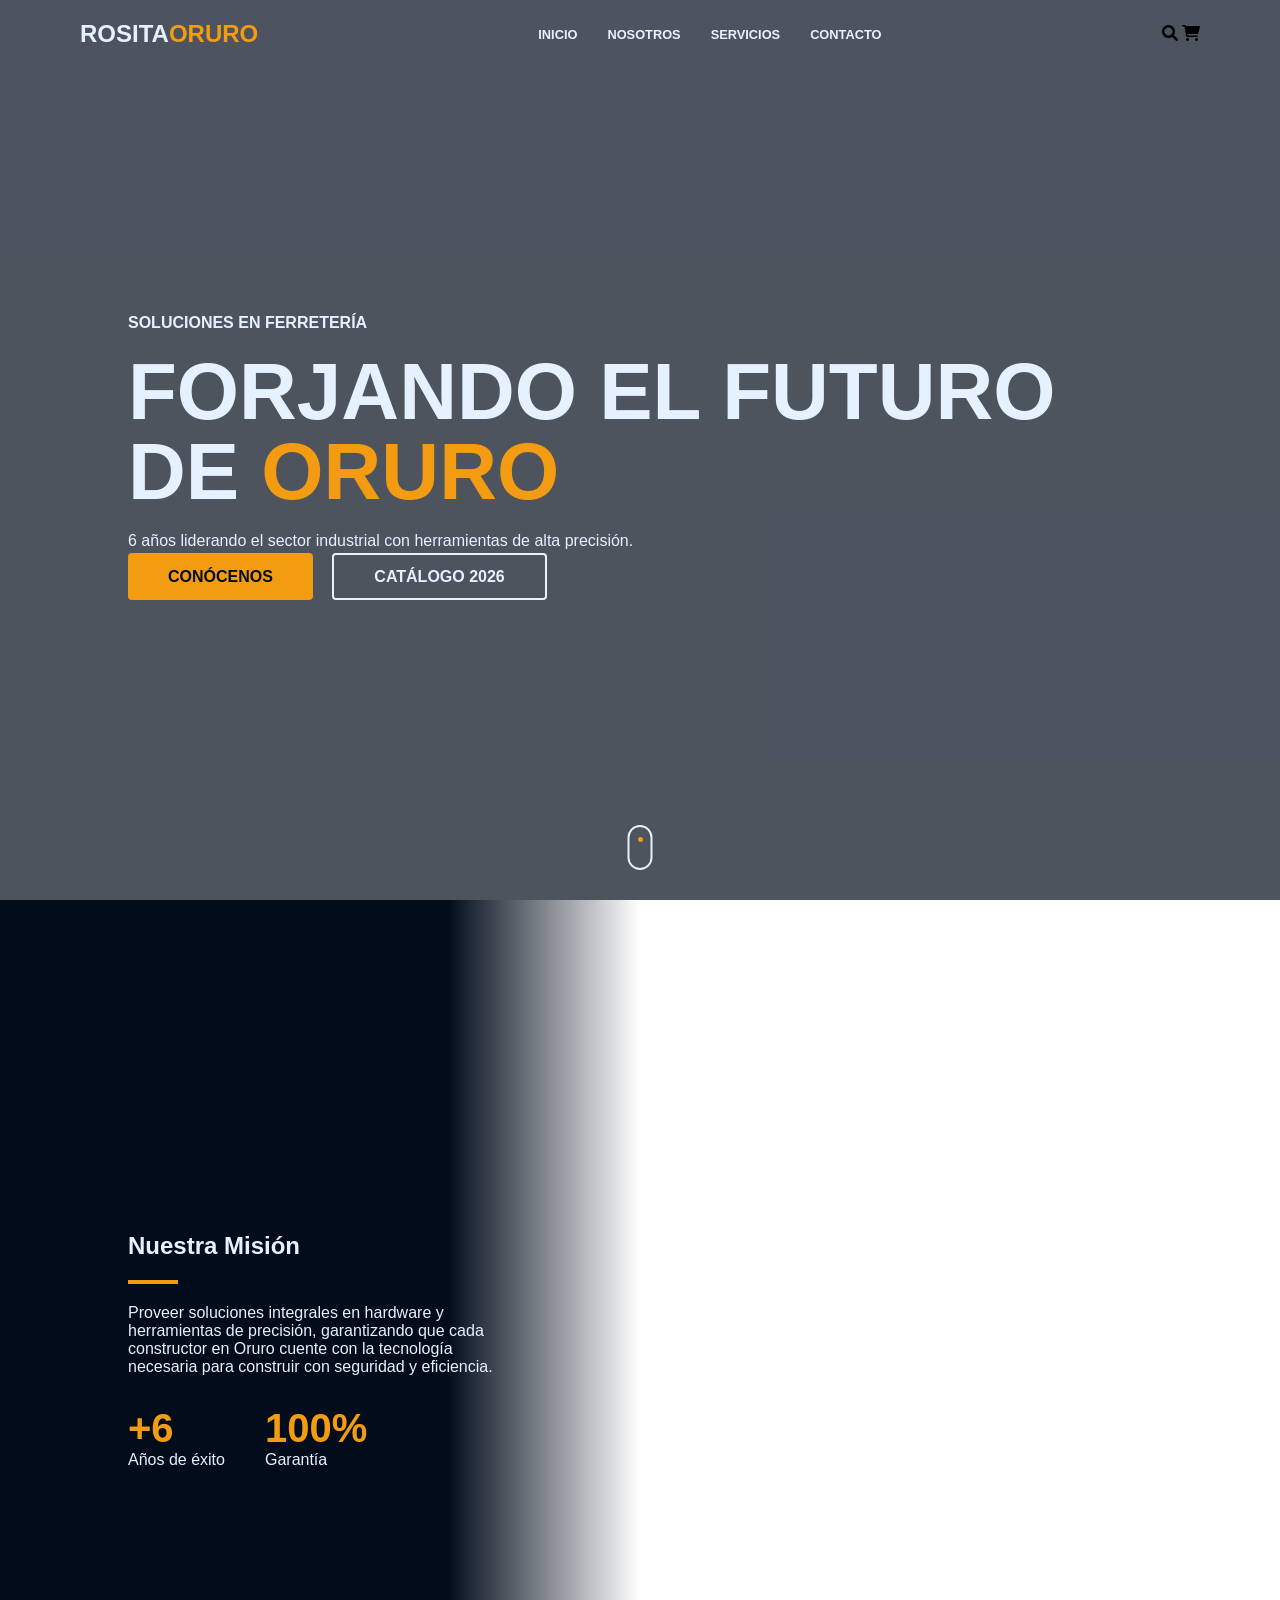
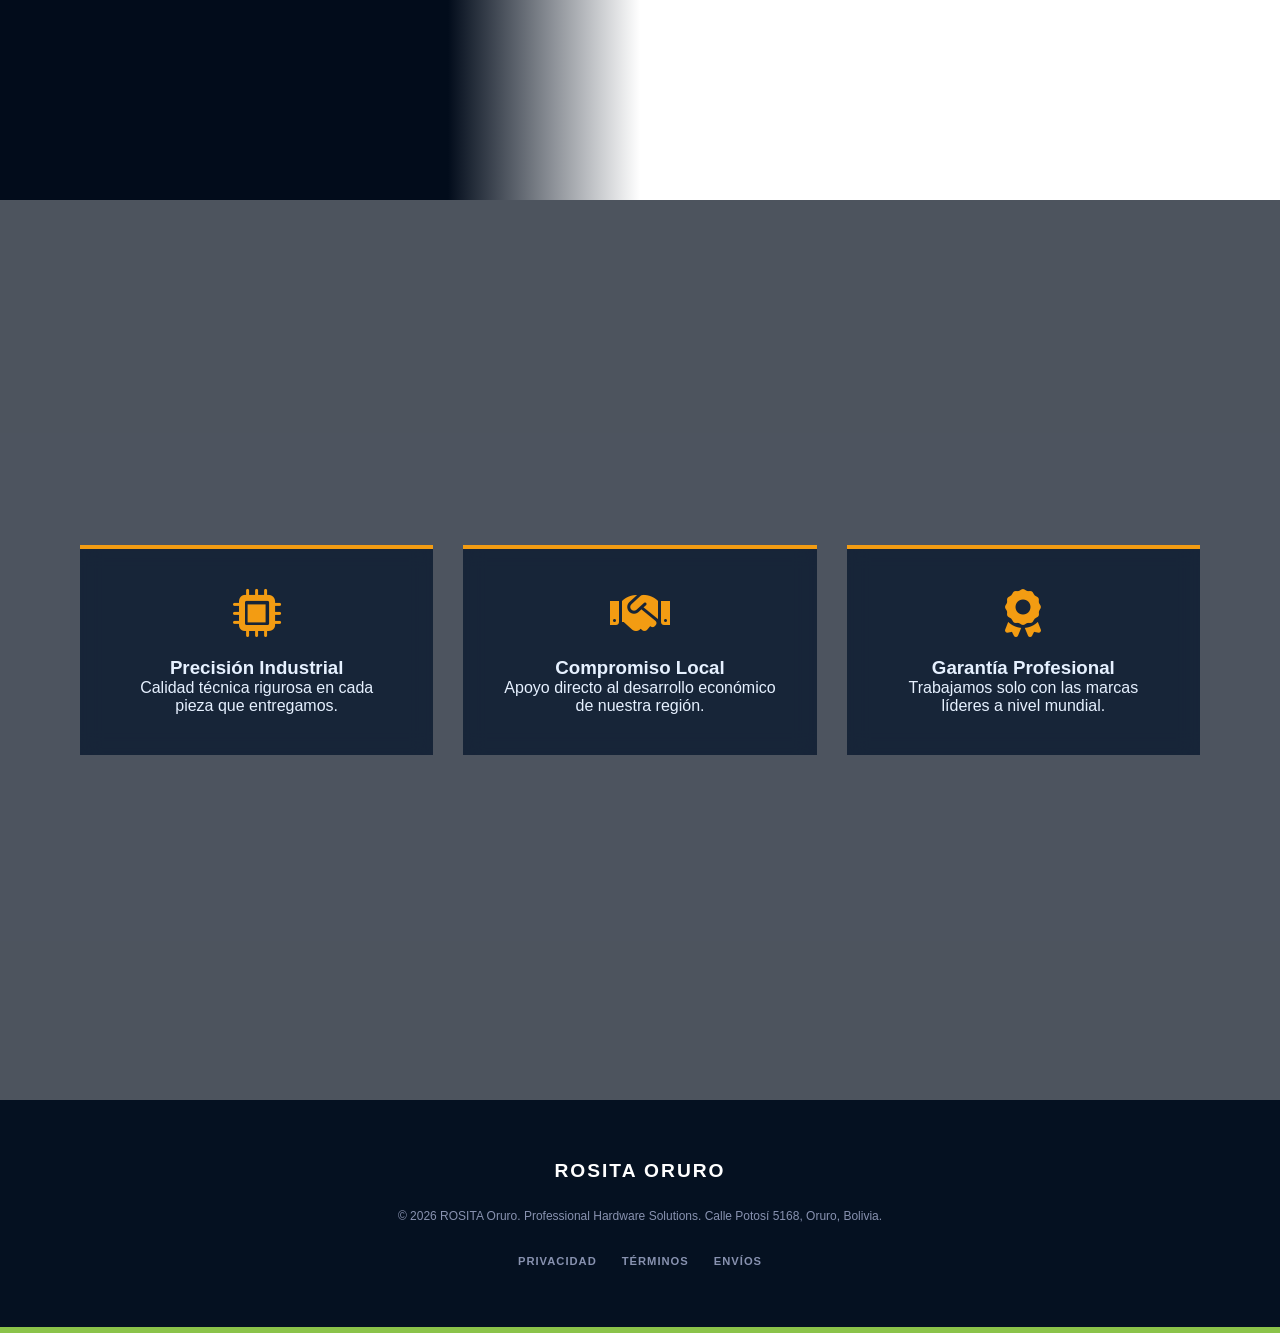
<file: index.html>
<!DOCTYPE html>
<html lang="es">
<head>
    <meta charset="UTF-8">
    <meta name="viewport" content="width=device-width, initial-scale=1.0">
    <title>Rosita Oruro | Potencia Industrial</title>
    <link rel="stylesheet" href="style.css">
    <link rel="stylesheet" href="https://cdnjs.cloudflare.com/ajax/libs/font-awesome/6.0.0/css/all.min.css">
</head>
<body>

    <header class="header-fs">
        <nav class="navbar-fs container">
            <div class="logo">ROSITA<span>ORURO</span></div>
            <ul class="nav-links">
                <li><a href="index.html">INICIO</a></li>
                <li><a href="nosotros.html">NOSOTROS</a></li>
                <li><a href="#servicios">SERVICIOS</a></li>
                <li><a href="cont.html">CONTACTO</a></li>
            </ul>
            <div class="nav-icons">
                <i class="fa-solid fa-search"></i>
                <i class="fa-solid fa-cart-shopping"></i>
            </div>
        </nav>
    </header>

    <section id="inicio" class="section-fs hero-bg">
        <div class="overlay"></div>
        <div class="content-fs">
            <h4 class="reveal">SOLUCIONES EN FERRETERÍA</h4>
            <h1 class="reveal">FORJANDO EL FUTURO <br>DE <span>ORURO</span></h1>
            <p class="reveal">6 años liderando el sector industrial con herramientas de alta precisión.</p>
            <br>
            <div class="hero-actions reveal">
                <a href="nosotros.html" class="btn-solid">CONÓCENOS</a>
                <a href="cat.html" class="btn-line">CATÁLOGO 2026</a>
            </div>
        </div>
        <div class="scroll-indicator">
            <div class="mouse"></div>
        </div>
    </section>

    <section id="nosotros" class="section-fs about-bg">
        <div class="overlay-side"></div>
        <div class="content-side">
            <h2>Nuestra Misión</h2>
            <hr class="separator">
            <p>Proveer soluciones integrales en hardware y herramientas de precisión, garantizando que cada constructor en Oruro cuente con la tecnología necesaria para construir con seguridad y eficiencia.</p>
            <div class="stats">
                <div class="stat-item">
                    <span>+6</span>
                    <p>Años de éxito</p>
                </div>
                <div class="stat-item">
                    <span>100%</span>
                    <p>Garantía</p>
                </div>
            </div>
        </div>
    </section>

    <section id="servicios" class="section-fs values-bg">
        <div class="overlay"></div>
        <div class="grid-values container">
            <div class="v-card">
                <i class="fa-solid fa-microchip"></i>
                <h3>Precisión Industrial</h3>
                <p>Calidad técnica rigurosa en cada pieza que entregamos.</p>
            </div>
            <div class="v-card">
                <i class="fa-solid fa-handshake"></i>
                <h3>Compromiso Local</h3>
                <p>Apoyo directo al desarrollo económico de nuestra región.</p>
            </div>
            <div class="v-card">
                <i class="fa-solid fa-award"></i>
                <h3>Garantía Profesional</h3>
                <p>Trabajamos solo con las marcas líderes a nivel mundial.</p>
            </div>
        </div>
    </section>
<footer class="main-footer">
    <div class="container footer-content">
        <h2 class="footer-logo">ROSITA ORURO</h2>

        <div class="footer-info">
            <p>© 2026 ROSITA Oruro. Professional Hardware Solutions. Calle Potosí 5168, Oruro, Bolivia.</p>
        </div>

        <div class="footer-links">
            <a href="#">PRIVACIDAD</a>
            <a href="#">TÉRMINOS</a>
            <a href="#">ENVÍOS</a>
        </div>
    </div>

    <div class="footer-bottom-bar"></div>
</footer>
    <script src="java.js"></script>
</body>
</html>
</file>
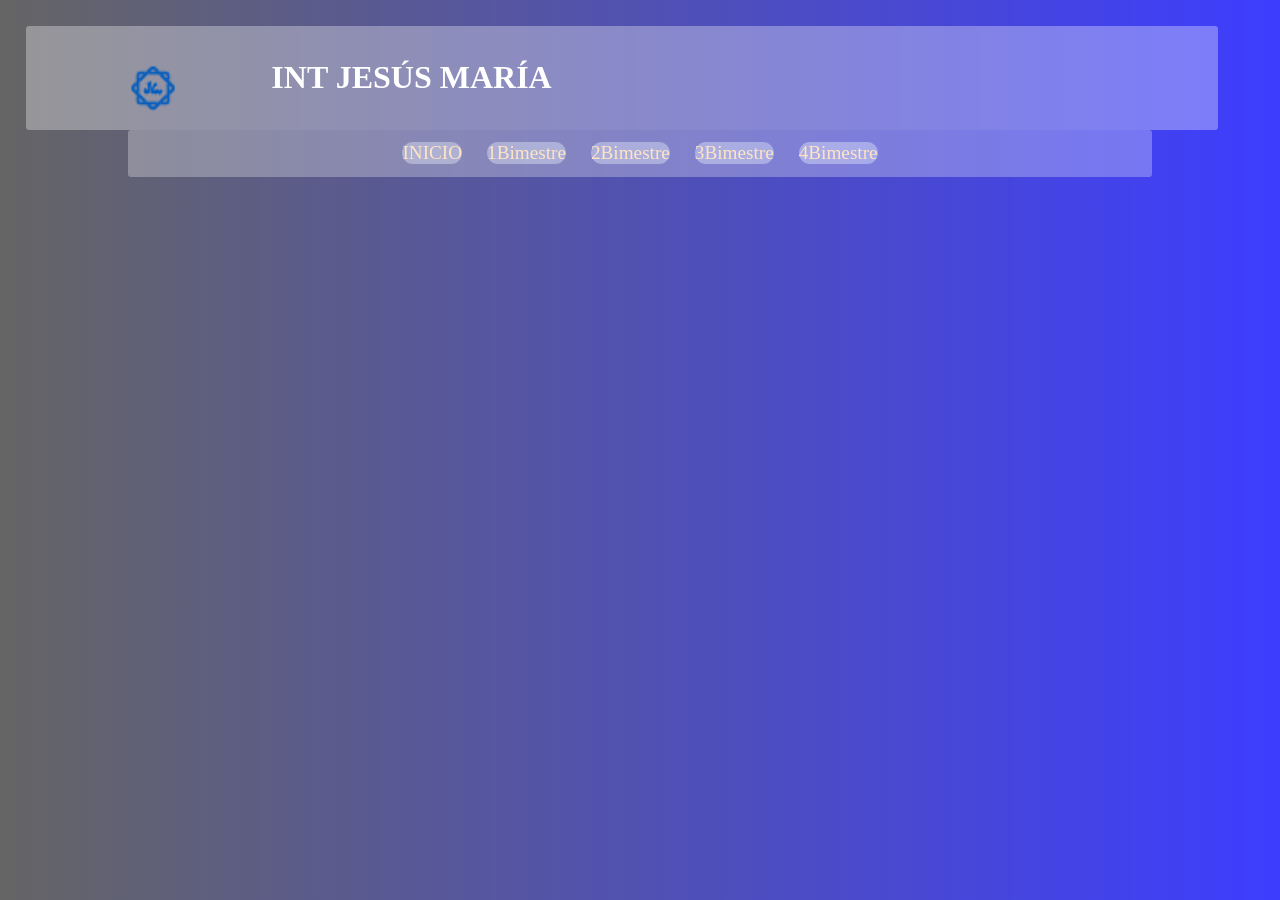
<file: 1erbi.html>
<!DOCTYPE html>
<html lang="en">
<head>
    <meta charset="UTF-8">
    <meta name="viewport" content="width=device-width, initial-scale=1.0">
    <title>PerfilEstdnt</title>
    <link rel="stylesheet" href="1erbi.css">
</head>
<body>
        <div class="imagen">
            <img src="perfil.png" alt="perl" height="50" width="50">
            <br><br>
            <center><h1>INT JESÚS MARÍA</h1></center>
        </div>
        <div class="nav">
            <a href="index.html">INICIO</a>
            <a href="1erbi.html">1Bimestre</a>
            <a href="2dobi.html">2Bimestre</a>
            <a href="3erbi.html">3Bimestre</a>
            <a href="4tobi.html">4Bimestre</a>
        </div>
</body>
</html>
</file>
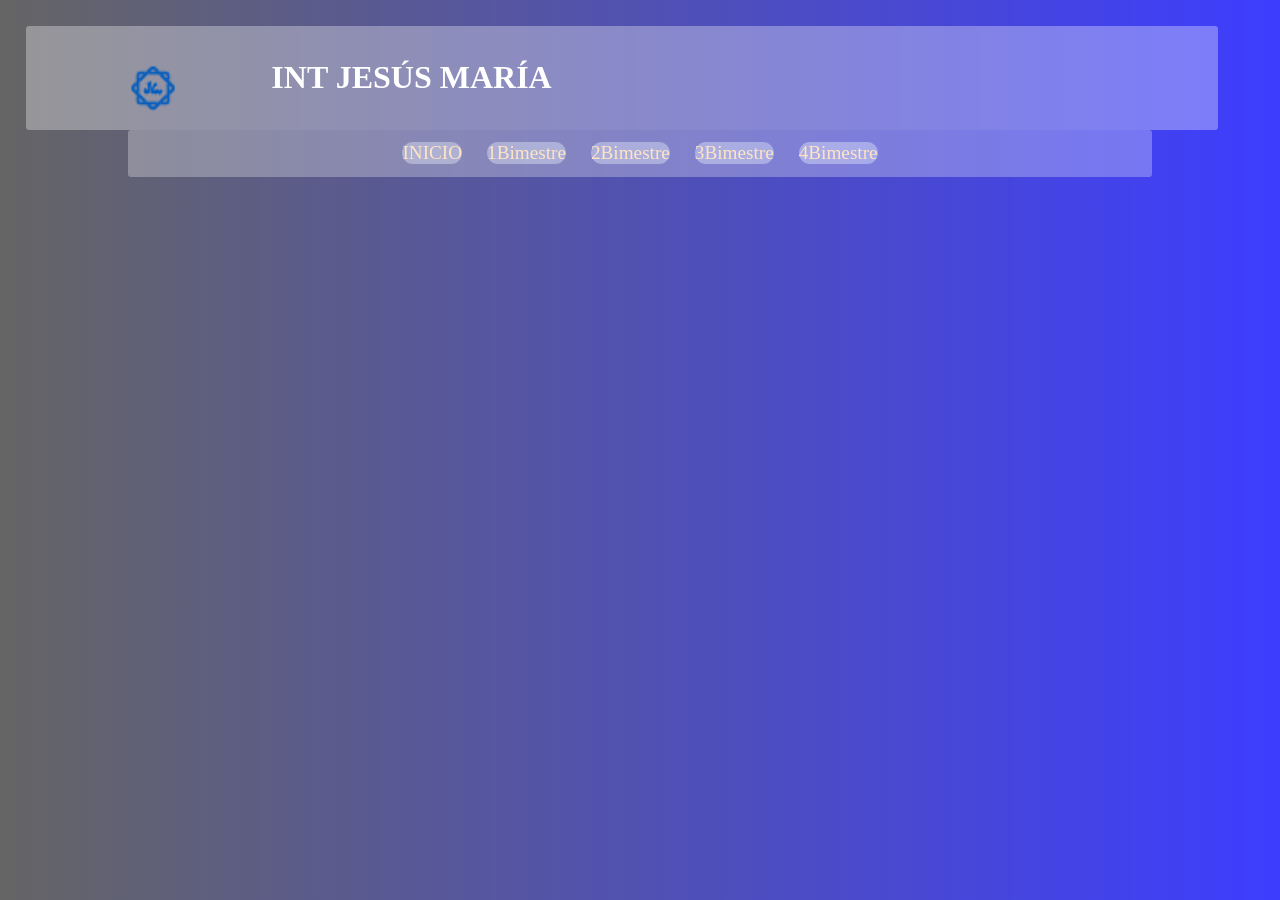
<file: 2dobi.html>
<!DOCTYPE html>
<html lang="en">
<head>
    <meta charset="UTF-8">
    <meta name="viewport" content="width=device-width, initial-scale=1.0">
    <title>PerfilEstdnt</title>
    <link rel="stylesheet" href="2dobi.css">
</head>
<body>
        <div class="imagen">
            <img src="perfil.png" alt="perl" height="50" width="50">
            <br><br>
            <center><h1>INT JESÚS MARÍA</h1></center>
        </div>
        <div class="nav">
            <a href="index.html">INICIO</a>
            <a href="1erbi.html">1Bimestre</a>
            <a href="2dobi.html">2Bimestre</a>
            <a href="3erbi.html">3Bimestre</a>
            <a href="4tobi.html">4Bimestre</a>
        </div>


</body>
</html>
</file>
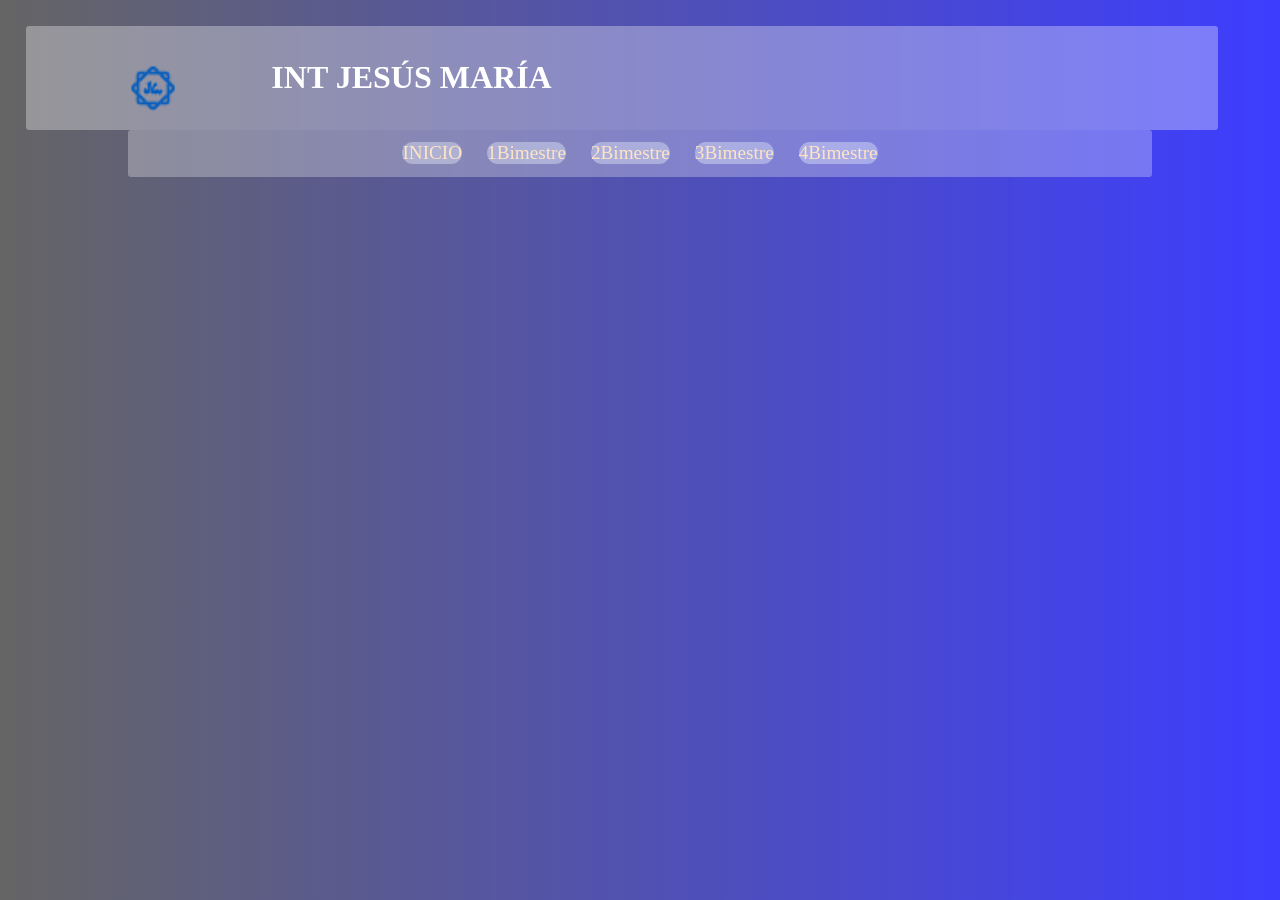
<file: 3erbi.html>
<!DOCTYPE html>
<html lang="en">
<head>
    <meta charset="UTF-8">
    <meta name="viewport" content="width=device-width, initial-scale=1.0">
    <title>PerfilEstdnt</title>
    <link rel="stylesheet" href="3erbi.css">
</head>
<body>
        <div class="imagen">
            <img src="perfil.png" alt="perl" height="50" width="50">
            <br><br>
            <center><h1>INT JESÚS MARÍA</h1></center>
        </div>
        <div class="nav">
            <a href="index.html">INICIO</a>
            <a href="1erbi.html">1Bimestre</a>
            <a href="2dobi.html">2Bimestre</a>
            <a href="3erbi.html">3Bimestre</a>
            <a href="4tobi.html">4Bimestre</a>
        </div>

</body>
</html>
</file>
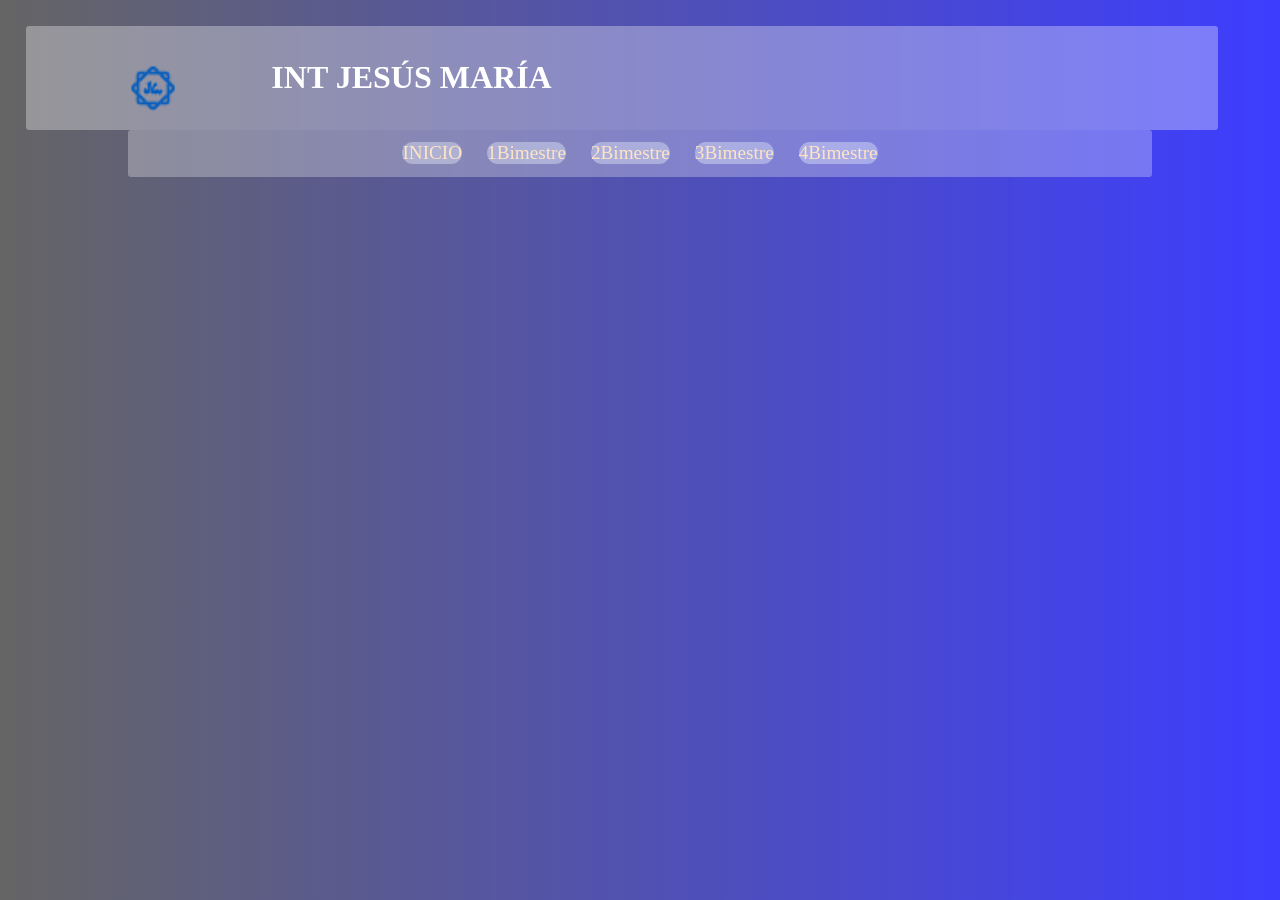
<file: 4tobi.html>
<!DOCTYPE html>
<html lang="en">
<head>
    <meta charset="UTF-8">
    <meta name="viewport" content="width=device-width, initial-scale=1.0">
    <title>PerfilEstdnt</title>
    <link rel="stylesheet" href="4tobi.css">
</head>
<body>
        <div class="imagen">
            <img src="perfil.png" alt="perl" height="50" width="50">
            <br><br>
            <center><h1>INT JESÚS MARÍA</h1></center>
        </div>
        <div class="nav">
            <a href="index.html">INICIO</a>
            <a href="1erbi.html">1Bimestre</a>
            <a href="2dobi.html">2Bimestre</a>
            <a href="3erbi.html">3Bimestre</a>
            <a href="4tobi.html">4Bimestre</a>
        </div>


</body>
</html>
</file>
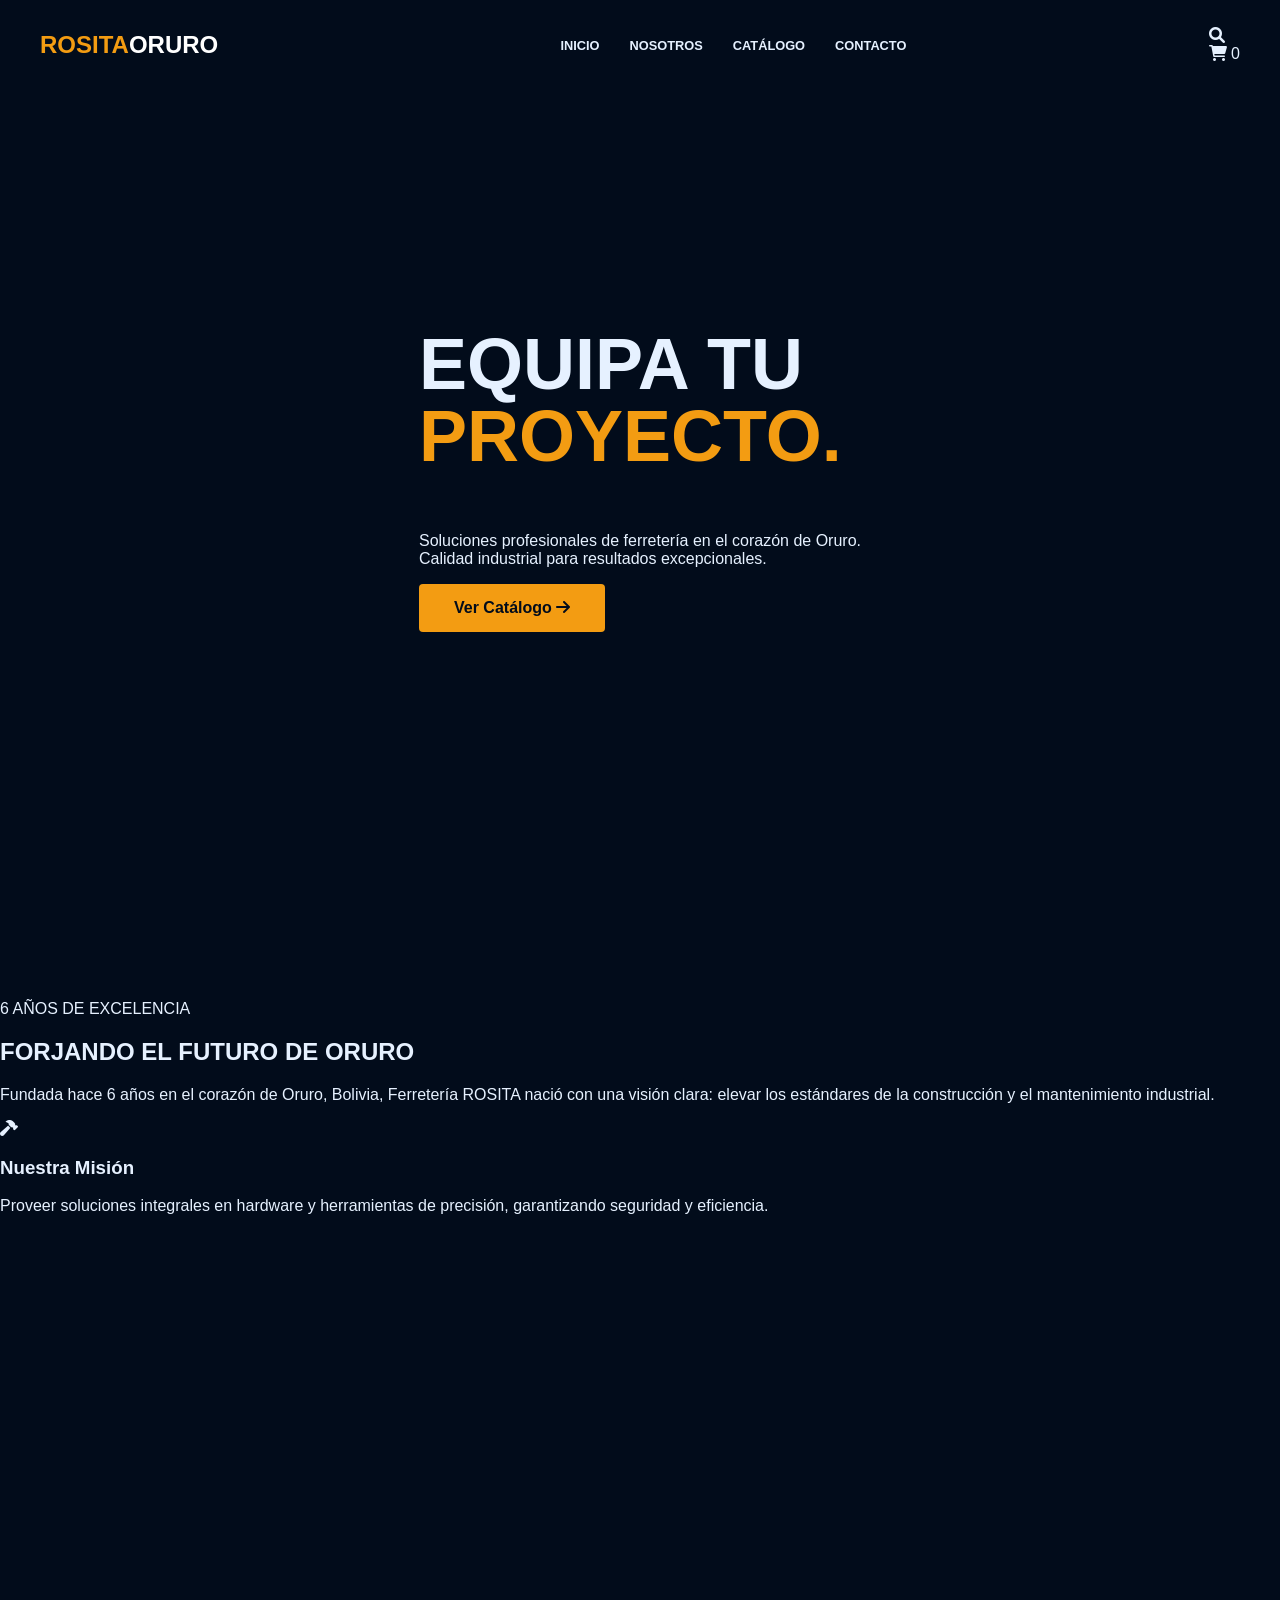
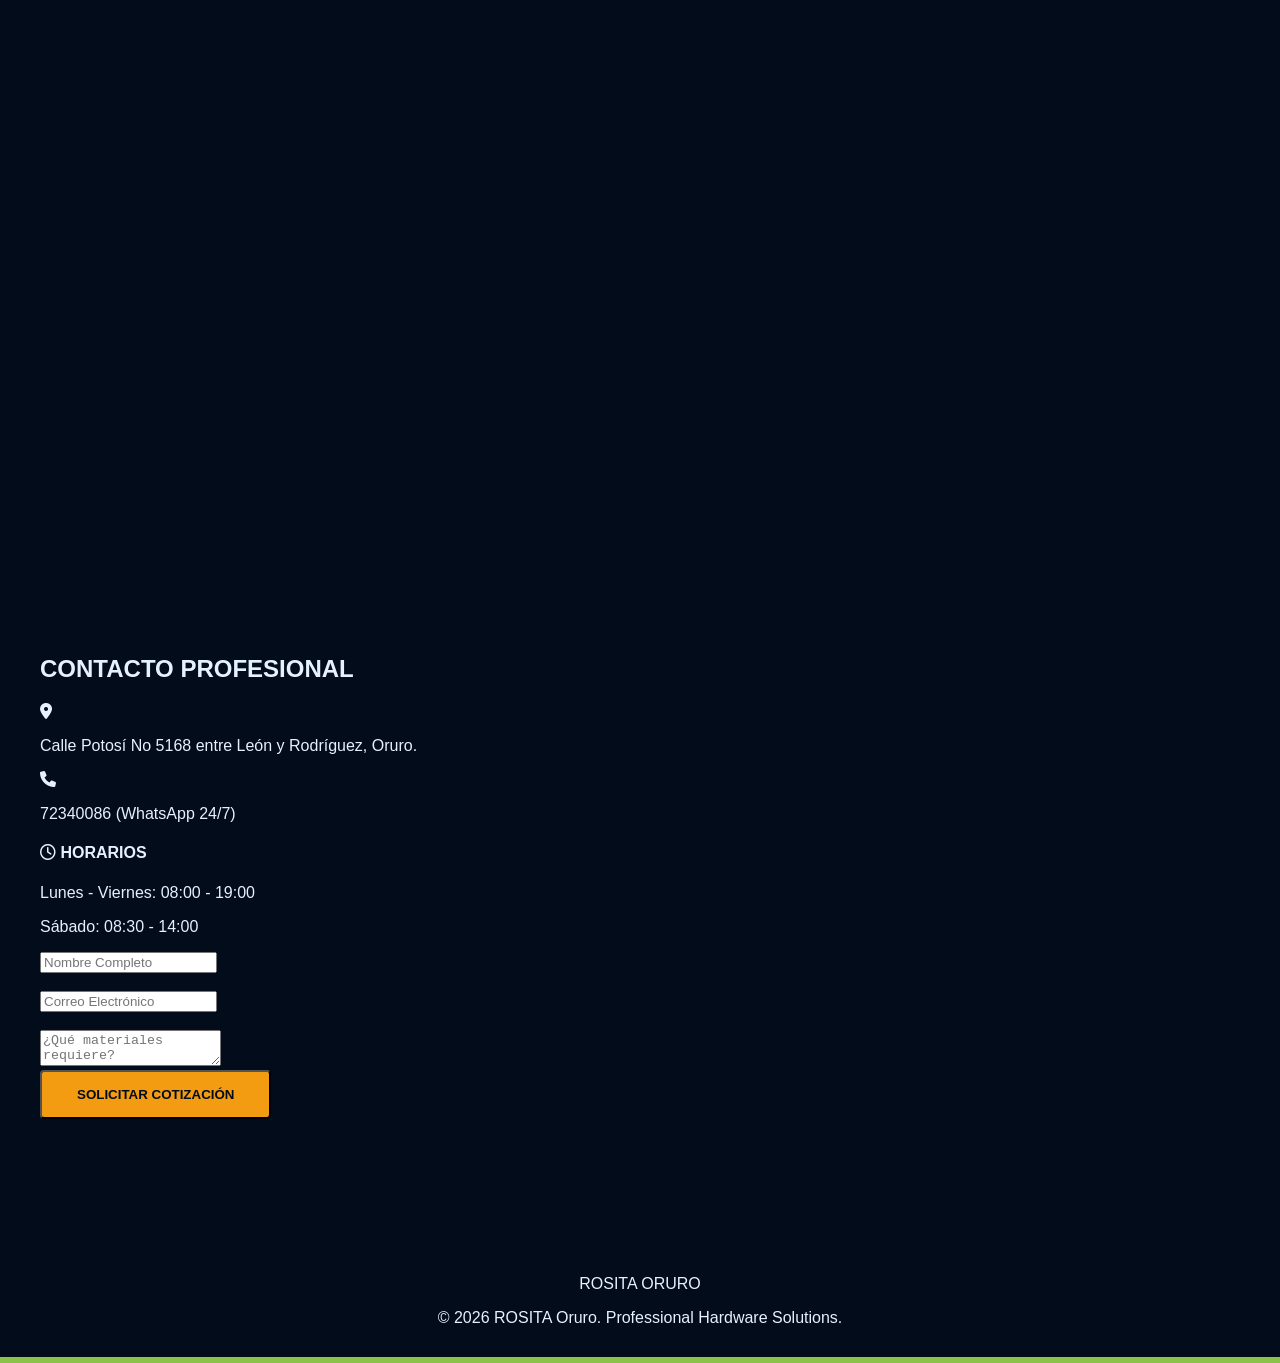
<file: cont.html>
<!DOCTYPE html>
<html lang="es">
<head>
    <meta charset="UTF-8">
    <meta name="viewport" content="width=device-width, initial-scale=1.0">
    <title>Rosita Oruro | Soluciones Industriales</title>
    <link rel="stylesheet" href="cont.css">
    <link rel="stylesheet" href="https://cdnjs.cloudflare.com/ajax/libs/font-awesome/6.0.0/css/all.min.css">
</head>
<body>

    <header class="header-fs">
        <nav class="navbar container">
            <div class="logo">ROSITA<span>ORURO</span></div>
            <ul class="nav-links">
                <li><a href="index.html">INICIO</a></li>
                <li><a href="#nosotros">NOSOTROS</a></li>
                <li><a href="cat.html">CATÁLOGO</a></li>
                <li><a href="cont.html">CONTACTO</a></li>
            </ul>
            <div class="nav-actions">
                <i class="fas fa-search"></i>
                <div class="cart-wrapper">
                    <i class="fas fa-shopping-cart"></i>
                    <span class="cart-count">0</span>
                </div>
            </div>
        </nav>
    </header>

    <section id="inicio" class="hero-full">
        <div class="hero-overlay"></div>
        <div class="container hero-body">
            <h1 class="reveal">EQUIPA TU <br><span>PROYECTO.</span></h1>
            <p class="reveal">Soluciones profesionales de ferretería en el corazón de Oruro. <br>Calidad industrial para resultados excepcionales.</p>
            <a href="cat.html" class="btn-primary reveal">Ver Catálogo <i class="fas fa-arrow-right"></i></a>
        </div>
    </section>

    <section id="nosotros" class="section-padding bg-navy-dark">
        <div class="container-small reveal">
            <span class="badge">6 AÑOS DE EXCELENCIA</span>
            <h2 class="title-light">FORJANDO EL FUTURO DE <span>ORURO</span></h2>
            <p class="text-gray">Fundada hace 6 años en el corazón de Oruro, Bolivia, Ferretería ROSITA nació con una visión clara: elevar los estándares de la construcción y el mantenimiento industrial.</p>
            
            <div class="mision-card-pro">
                <i class="fas fa-hammer"></i>
                <h3>Nuestra Misión</h3>
                <p>Proveer soluciones integrales en hardware y herramientas de precisión, garantizando seguridad y eficiencia.</p>
            </div>
        </div>
    </section>

    <section id="catalogo" class="section-padding bg-navy">
        <div class="container">
            <iframe src="https://www.google.com/maps/embed?pb=!1m18!1m12!1m3!1d30360.096420630576!2d-67.13113857817524!3d-17.97817624244155!2m3!1f0!2f0!3f0!3m2!1i1024!2i768!4f13.1!3m3!1m2!1s0x93e2b1dcc80333c7%3A0x81d15457071cfcc1!2sRestaurant%20Internacional%20ROSITA!5e0!3m2!1ses!2sbo!4v1775484783313!5m2!1ses!2sbo" width="1000" height="600" style="border:0;" allowfullscreen="" loading="lazy" referrerpolicy="no-referrer-when-downgrade"></iframe>
        </div>
    </section>

    <section id="contacto" class="section-padding bg-navy-dark">
        
        <div class="container contact-flex">
            <div class="contact-info reveal">
                <h2>CONTACTO <span>PROFESIONAL</span></h2>
                <div class="info-item">
                    <i class="fas fa-location-dot"></i>
                    <p>Calle Potosí No 5168 entre León y Rodríguez, Oruro.</p>
                </div>
                <div class="info-item">
                    <i class="fas fa-phone"></i>
                    <p>72340086 (WhatsApp 24/7)</p>
                </div>
                <div class="hours-box">
                    <h4><i class="far fa-clock"></i> HORARIOS</h4>
                    <p>Lunes - Viernes: 08:00 - 19:00</p>
                    <p>Sábado: 08:30 - 14:00</p>
                </div>
            </div>

            <div class="contact-form reveal">
                <input type="text" placeholder="Nombre Completo">
                <br><br>
                <input type="email" placeholder="Correo Electrónico">
                <br><br>
                <textarea placeholder="¿Qué materiales requiere?"></textarea>
                <br>
                <button class="btn-primary full-width">SOLICITAR COTIZACIÓN</button>
            </div>
        </div>
    </section>

    <footer class="footer-final">
        <p>ROSITA ORURO</p>
        <p class="copyright">© 2026 ROSITA Oruro. Professional Hardware Solutions.</p>
        <div class="footer-line"></div>
    </footer>

    <script src="cont.js"></script>
</body>
</html>
</file>
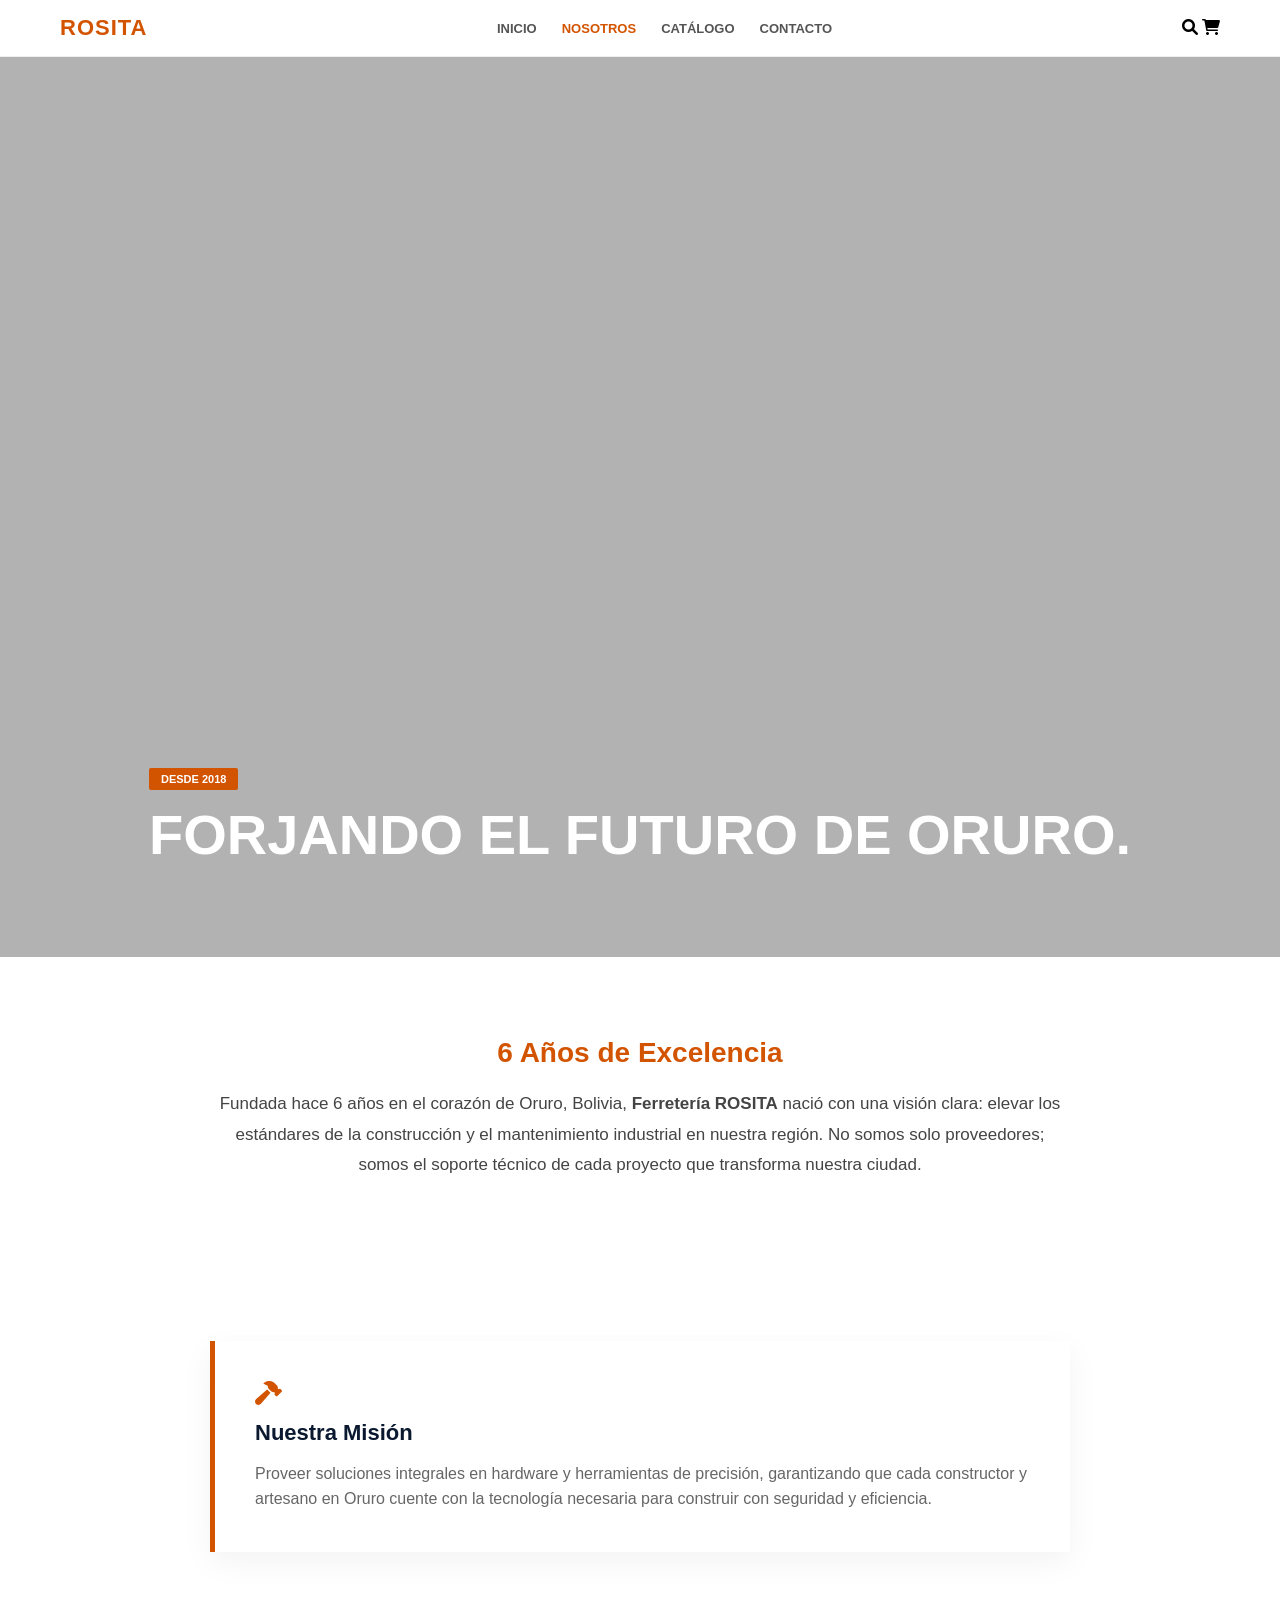
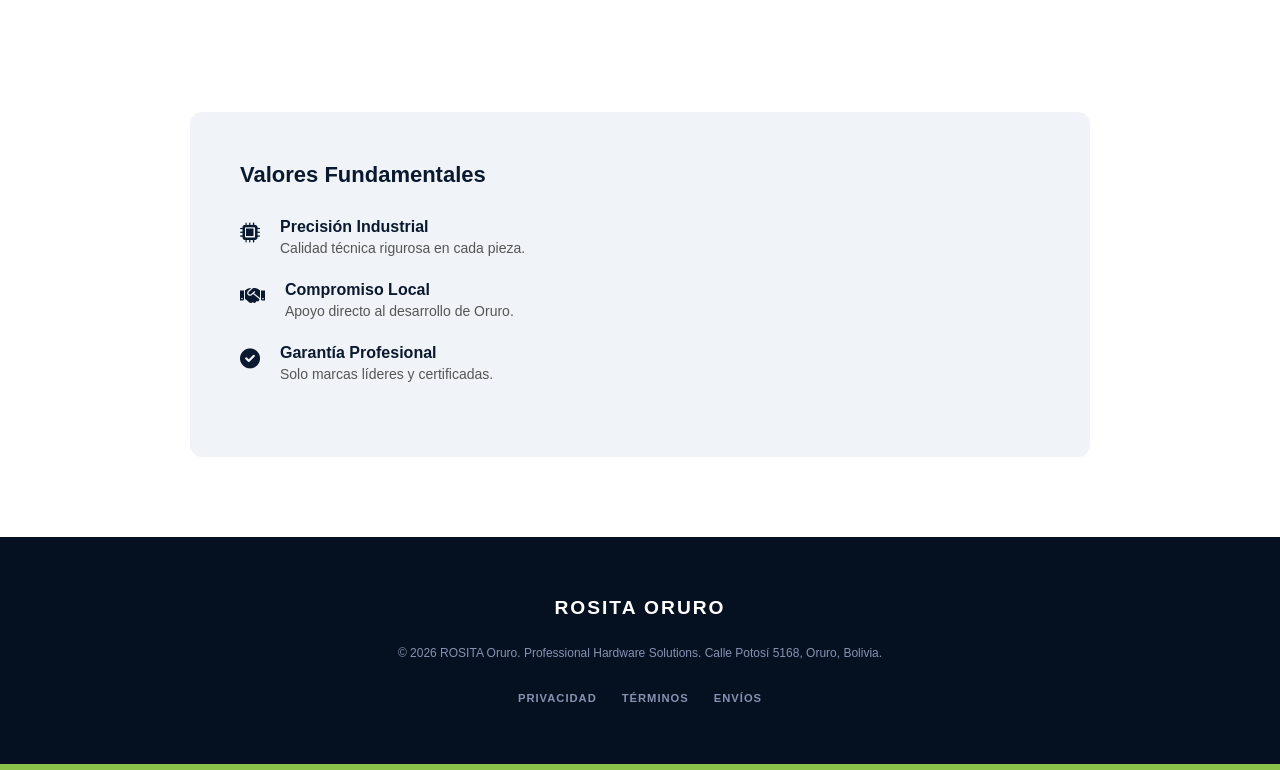
<file: nosotros.html>
<!DOCTYPE html>
<html lang="es">
<head>
    <meta charset="UTF-8">
    <meta name="viewport" content="width=device-width, initial-scale=1.0">
    <title>Nosotros - Ferretería ROSITA Oruro</title>
    <link rel="stylesheet" href="nosotros.css">
    <link rel="stylesheet" href="https://cdnjs.cloudflare.com/ajax/libs/font-awesome/6.0.0/css/all.min.css">
</head>
<body>

    <header class="main-header">
        <nav class="navbar container">
            <div class="logo">ROSITA</div>
            <ul class="nav-links">
                <li><a href="index.html">INICIO</a></li>
                <li><a href="nosotros.html" class="active">NOSOTROS</a></li>
                <li><a href="cat.html">CATÁLOGO</a></li>
                <li><a href="cont.html">CONTACTO</a></li>
            </ul>
            <div class="nav-icons">
                <i class="fas fa-search"></i>
                <i class="fas fa-shopping-cart"></i>
            </div>
        </nav>
    </header>

    <section class="hero-section">
        <div class="hero-content container">
            <span class="badge">DESDE 2018</span>
            <h1>FORJANDO EL FUTURO DE ORURO.</h1>
        </div>
    </section>

    <section class="section-padding historia-bg">
        <div class="container-narrow text-center">
            <h2 class="title-orange">6 Años de Excelencia</h2>
            <p class="description">
                Fundada hace 6 años en el corazón de Oruro, Bolivia, <strong>Ferretería ROSITA</strong> 
                nació con una visión clara: elevar los estándares de la construcción y el mantenimiento 
                industrial en nuestra región. No somos solo proveedores; somos el soporte técnico de cada proyecto 
                que transforma nuestra ciudad.
            </p>
        </div>
    </section>

    <section class="section-padding">
        <div class="container-narrow">
            <div class="mision-box">
                <i class="fas fa-hammer mision-icon"></i>
                <h3>Nuestra Misión</h3>
                <p>Proveer soluciones integrales en hardware y herramientas de precisión, garantizando que cada constructor y artesano en Oruro cuente con la tecnología necesaria para construir con seguridad y eficiencia.</p>
            </div>
        </div>
    </section>

    <section class="section-padding">
        <div class="container-narrow valores-container">
            <h3 class="valores-title">Valores Fundamentales</h3>
            
            <div class="valor-item">
                <i class="fas fa-microchip"></i>
                <div>
                    <strong>Precisión Industrial</strong>
                    <p>Calidad técnica rigurosa en cada pieza.</p>
                </div>
            </div>

            <div class="valor-item">
                <i class="fas fa-handshake"></i>
                <div>
                    <strong>Compromiso Local</strong>
                    <p>Apoyo directo al desarrollo de Oruro.</p>
                </div>
            </div>

            <div class="valor-item">
                <i class="fas fa-check-circle"></i>
                <div>
                    <strong>Garantía Profesional</strong>
                    <p>Solo marcas líderes y certificadas.</p>
                </div>
            </div>
        </div>
    </section>
    <footer class="main-footer">
    <div class="container footer-content">
        <h2 class="footer-logo">ROSITA ORURO</h2>
        
        <div class="footer-info">
            <p>© 2026 ROSITA Oruro. Professional Hardware Solutions. Calle Potosí 5168, Oruro, Bolivia.</p>
        </div>

        <div class="footer-links">
            <a href="#">PRIVACIDAD</a>
            <a href="#">TÉRMINOS</a>
            <a href="#">ENVÍOS</a>
        </div>
    </div>
    
    <div class="footer-bottom-bar"></div>
</footer>
    <script src="nos.js"></script>

</body>
</html>
</file>
<file: style.css>
:root {
    --navy: #020c1b;
    --navy-blue: #0a192f;
    --accent: #f39c12;
    --white: #e6f1ff;
}

* {
    margin: 0; padding: 0;
    box-sizing: border-box;
    font-family: 'Montserrat', sans-serif;
}

html { scroll-behavior: smooth; }

/* Estilo Pantalla Completa */
.section-fs {
    height: 100vh;
    width: 100%;
    display: flex;
    align-items: center;
    position: relative;
    overflow: hidden;
    background-attachment: fixed; /* Efecto Parallax */
    background-size: cover;
    background-position: center;
}

.container { max-width: 1200px; margin: 0 auto; padding: 0 40px; }

/* Fondos con Imágenes */
.hero-bg { background-image: url('https://images.unsplash.com/photo-1504148455328-c376907d081c?q=80&w=2000'); }
.about-bg { background-image: url('https://images.unsplash.com/photo-1581092160562-40aa08e78837?q=80&w=2000'); }
.values-bg { background-image: url('https://images.unsplash.com/photo-1530124560677-bdaea02c3a14?q=80&w=2000'); }

/* Overlays para que el texto sea legible */
.overlay {
    position: absolute;
    top: 0; left: 0; width: 100%; height: 100%;
    background: rgba(2, 12, 27, 0.7);
}

.overlay-side {
    position: absolute;
    top: 0; left: 0; width: 50%; height: 100%;
    background: linear-gradient(to right, var(--navy) 70%, transparent);
}

/* Header */
.header-fs {
    position: fixed;
    top: 0; width: 100%; z-index: 100;
    padding: 20px 0;
    transition: 0.4s;
}

.navbar-fs {
    display: flex;
    justify-content: space-between;
    align-items: center;
}

.logo { color: var(--white); font-weight: 800; font-size: 1.5rem; }
.logo span { color: var(--accent); }

.nav-links { display: flex; list-style: none; gap: 30px; }
.nav-links a { text-decoration: none; color: var(--white); font-size: 0.8rem; font-weight: 600; }

/* Contenido Hero */
.content-fs {
    position: relative;
    z-index: 5;
    padding-left: 10%;
    color: var(--white);
}

.content-fs h1 { font-size: 5rem; line-height: 1; margin: 20px 0; }
.content-fs h1 span { color: var(--accent); }

.btn-solid {
    background: var(--accent);
    color: var(--navy);
    padding: 15px 40px;
    text-decoration: none;
    font-weight: 700;
    margin-right: 15px;
    border-radius: 4px;
}

.btn-line {
    border: 2px solid var(--white);
    color: var(--white);
    padding: 13px 40px;
    text-decoration: none;
    font-weight: 700;
    border-radius: 4px;
}

/* Contenido Lateral (Sección Nosotros) */
.content-side {
    position: relative;
    z-index: 5;
    width: 40%;
    padding-left: 10%;
    color: var(--white);
}

.separator { width: 50px; border: 2px solid var(--accent); margin: 20px 0; }

.stats { display: flex; gap: 40px; margin-top: 30px; }
.stat-item span { font-size: 2.5rem; font-weight: 800; color: var(--accent); }

/* Grid de Valores */
.grid-values {
    position: relative;
    z-index: 5;
    display: grid;
    grid-template-columns: repeat(3, 1fr);
    gap: 30px;
}

.v-card {
    background: rgba(10, 25, 47, 0.8);
    padding: 40px;
    border-top: 4px solid var(--accent);
    text-align: center;
    color: var(--white);
    backdrop-filter: blur(10px); /* Cristal esmerilado */
}

.v-card i { font-size: 3rem; color: var(--accent); margin-bottom: 20px; }

/* Indicador de Scroll Animado */
.scroll-indicator {
    position: absolute;
    bottom: 30px; left: 50%;
    transform: translateX(-50%);
}

.mouse {
    width: 25px; height: 45px;
    border: 2px solid var(--white);
    border-radius: 20px;
    position: relative;
}

.mouse::before {
    content: '';
    width: 5px; height: 5px;
    background: var(--accent);
    position: absolute;
    left: 50%; transform: translateX(-50%);
    top: 10px;
    border-radius: 50%;
    animation: scroll 2s infinite;
}

@keyframes scroll {
    0% { opacity: 1; top: 10px; }
    100% { opacity: 0; top: 30px; }
}
/* Estilos del Footer */
.main-footer {
    background-color: #051121; /* Azul marino muy oscuro, casi negro */
    padding: 60px 0 0 0; /* Espaciado superior */
    color: #ffffff;
    text-align: center;
}

.footer-content {
    display: flex;
    flex-direction: column;
    align-items: center;
    gap: 20px;
    padding-bottom: 40px;
}

.footer-logo {
    font-size: 1.2rem;
    font-weight: 800;
    letter-spacing: 2px;
    margin-bottom: 5px;
}

.footer-info p {
    font-size: 0.75rem;
    color: #8892b0; /* Gris azulado para que no distraiga tanto */
    max-width: 500px;
    line-height: 1.5;
    margin: 0 auto;
}

.footer-links {
    display: flex;
    gap: 25px;
    margin-top: 10px;
}

.footer-links a {
    text-decoration: none;
    color: #8892b0;
    font-size: 0.7rem;
    font-weight: 700;
    letter-spacing: 1px;
    transition: color 0.3s ease;
}

.footer-links a:hover {
    color: #f39c12; /* Color naranja de acento al pasar el mouse */
}

/* La línea verde brillante que se ve en la parte inferior de tu imagen */
.footer-bottom-bar {
    height: 6px;
    width: 100%;
    background-color: #8bc34a; /* Verde lima como en la imagen original */
    margin-top: 20px;
}

/* Si prefieres que la línea sea naranja como el resto de la web, usa este:
.footer-bottom-bar {
    background-color: #f39c12;
} 
*/
</file>
<file: 1erbi.css>
*{
    gap: 1%;
}
body{
    background: linear-gradient(to right, rgba(0, 0, 0, 0.603), rgba(0, 0, 255, 0.762));
    justify-content: center;
    justify-items: center;
    gap: 50%;
    padding: 1%;
    margin: 1%;
    flex-wrap: wrap;
}
.imagen{
    height: 2%;
    width: 95%;
    padding: 1%;
    border-radius: 3px;
    background-color: rgba(255, 255, 255, 0.323);
    display: flex;  
    gap: 20%;
    text-decoration: b;
}
.imagen img{
    position: absolute;
    left: 10%;
    top: 7%;

}
.imagen h1{
    text-decoration: white;
    font-size: 200%;
    color: white;
    text-align: center;
    flex-wrap: wrap;
}
.nav{
    background-color: rgba(255, 255, 255, 0.284);
    padding: 1%;
    max-width: 1000px;
    width: 95%;
    margin: auto;
    flex-wrap: wrap;
    display: flex;
    gap: 2.5%;
    border-radius: 3px;
    justify-content: center;
    display: flex;
}
.nav a{
    text-decoration: none;
    color: bisque;
    font-size:120%;
    background-color: rgba(240, 248, 255, 0.368);
    border-radius: 20px;
    padding: 3;
    display: flex;
    flex-wrap: wrap;
}
.nav a:hover{
    transform: scale(1.1) translateY(-2px);
    filter: drop-shadow(0 4px 12px rgba(255, 255, 255, 0.4));
}
</file>
<file: 2dobi.css>
*{
    gap: 1%;
}
body{
    background: linear-gradient(to right, rgba(0, 0, 0, 0.603), rgba(0, 0, 255, 0.762));
    justify-content: center;
    justify-items: center;
    gap: 50%;
    padding: 1%;
    margin: 1%;
    flex-wrap: wrap;
}
.imagen{
    height: 2%;
    width: 95%;
    padding: 1%;
    border-radius: 3px;
    background-color: rgba(255, 255, 255, 0.323);
    display: flex;  
    gap: 20%;
    text-decoration: b;
}
.imagen img{
    position: absolute;
    left: 10%;
    top: 7%;

}
.imagen h1{
    text-decoration: white;
    font-size: 200%;
    color: white;
    text-align: center;
    flex-wrap: wrap;
}
.nav{
    background-color: rgba(255, 255, 255, 0.284);
    padding: 1%;
    max-width: 1000px;
    width: 95%;
    margin: auto;
    flex-wrap: wrap;
    display: flex;
    gap: 2.5%;
    border-radius: 3px;
    justify-content: center;
    display: flex;
}
.nav a{
    text-decoration: none;
    color: bisque;
    font-size:120%;
    background-color: rgba(240, 248, 255, 0.368);
    border-radius: 20px;
    padding: 3;
    display: flex;
    flex-wrap: wrap;
}
.nav a:hover{
    transform: scale(1.1) translateY(-2px);
    filter: drop-shadow(0 4px 12px rgba(255, 255, 255, 0.4));
}
</file>
<file: 3erbi.css>
*{
    gap: 1%;
}
body{
    background: linear-gradient(to right, rgba(0, 0, 0, 0.603), rgba(0, 0, 255, 0.762));
    justify-content: center;
    justify-items: center;
    gap: 50%;
    padding: 1%;
    margin: 1%;
    flex-wrap: wrap;
}
.imagen{
    height: 2%;
    width: 95%;
    padding: 1%;
    border-radius: 3px;
    background-color: rgba(255, 255, 255, 0.323);
    display: flex;  
    gap: 20%;
    text-decoration: b;
}
.imagen img{
    position: absolute;
    left: 10%;
    top: 7%;

}
.imagen h1{
    text-decoration: white;
    font-size: 200%;
    color: white;
    text-align: center;
    flex-wrap: wrap;
}
.nav{
    background-color: rgba(255, 255, 255, 0.284);
    padding: 1%;
    max-width: 1000px;
    width: 95%;
    margin: auto;
    flex-wrap: wrap;
    display: flex;
    gap: 2.5%;
    border-radius: 3px;
    justify-content: center;
    display: flex;
}
.nav a{
    text-decoration: none;
    color: bisque;
    font-size:120%;
    background-color: rgba(240, 248, 255, 0.368);
    border-radius: 20px;
    padding: 3;
    display: flex;
    flex-wrap: wrap;
}
.nav a:hover{
    transform: scale(1.1) translateY(-2px);
    filter: drop-shadow(0 4px 12px rgba(255, 255, 255, 0.4));
}
</file>
<file: 4tobi.css>
*{
    gap: 1%;
}
body{
    background: linear-gradient(to right, rgba(0, 0, 0, 0.603), rgba(0, 0, 255, 0.762));
    justify-content: center;
    justify-items: center;
    gap: 50%;
    padding: 1%;
    margin: 1%;
    flex-wrap: wrap;
}
.imagen{
    height: 2%;
    width: 95%;
    padding: 1%;
    border-radius: 3px;
    background-color: rgba(255, 255, 255, 0.323);
    display: flex;  
    gap: 20%;
    text-decoration: b;
}
.imagen img{
    position: absolute;
    left: 10%;
    top: 7%;

}
.imagen h1{
    text-decoration: white;
    font-size: 200%;
    color: white;
    text-align: center;
    flex-wrap: wrap;
}
.nav{
    background-color: rgba(255, 255, 255, 0.284);
    padding: 1%;
    max-width: 1000px;
    width: 95%;
    margin: auto;
    flex-wrap: wrap;
    display: flex;
    gap: 2.5%;
    border-radius: 3px;
    justify-content: center;
    display: flex;
}
.nav a{
    text-decoration: none;
    color: bisque;
    font-size:120%;
    background-color: rgba(240, 248, 255, 0.368);
    border-radius: 20px;
    padding: 3;
    display: flex;
    flex-wrap: wrap;
}
.nav a:hover{
    transform: scale(1.1) translateY(-2px);
    filter: drop-shadow(0 4px 12px rgba(255, 255, 255, 0.4));
}
</file>
<file: cont.css>
:root {
    --navy: #0a192f;        /* Azul Marino */
    --navy-dark: #020c1b;   /* Azul casi negro */
    --accent: #f39c12;      /* Naranja */
    --white: #e6f1ff;
    --gray: #8892b0;
}

body {
    background-color: var(--navy-dark);
    color: var(--white);
    font-family: 'Segoe UI', sans-serif;
    margin: 0;
    scroll-behavior: smooth;
}

.container { max-width: 1200px; margin: 0 auto; padding: 0 20px; }
.section-padding { padding: 100px 0; }

/* NAVBAR */
.header-fs {
    position: fixed; width: 100%; top: 0; z-index: 1000;
    padding: 20px 0; transition: 0.3s;
}

.navbar { display: flex; justify-content: space-between; align-items: center; }
.logo { font-size: 1.5rem; font-weight: 800; color: var(--accent); }
.logo span { color: white; }
.nav-links { display: flex; list-style: none; gap: 30px; }
.nav-links a { text-decoration: none; color: var(--white); font-weight: 600; font-size: 0.8rem; }

/* HERO FULL SCREEN */
.hero-full {
    height: 100vh;
    background: url('https://images.unsplash.com/photo-1513467535987-fd81bc7d62f8?q=80&w=2000') no-repeat center/cover;
    display: flex;
    align-items: center;
    position: relative;
}

.hero-overlay {
    position: absolute; top: 0; left: 0; width: 100%; height: 100%;
    background: linear-gradient(to right, var(--navy-dark) 40%, transparent);
}

.hero-body { position: relative; z-index: 2; }
.hero-body h1 { font-size: 4.5rem; line-height: 1; }
.hero-body h1 span { color: var(--accent); }

/* BOTONES */
.btn-primary {
    background: var(--accent);
    color: var(--navy-dark);
    padding: 15px 35px;
    border-radius: 4px;
    text-decoration: none;
    font-weight: 800;
    display: inline-block;
    transition: 0.3s;
}

.btn-primary:hover { transform: scale(1.05); background: white; }

/* PRODUCTOS */
.product-grid {
    display: grid;
    grid-template-columns: repeat(auto-fit, minmax(280px, 1fr));
    gap: 30px; margin-top: 50px;
}

.p-card {
    background: var(--navy);
    border-radius: 12px;
    padding: 20px;
    position: relative;
    border-bottom: 3px solid transparent;
    transition: 0.3s;
}

.p-card:hover { border-bottom: 3px solid var(--accent); transform: translateY(-10px); }
.p-img { background: white; border-radius: 8px; height: 180px; display: flex; align-items: center; justify-content: center; }
.p-img img { max-width: 80%; }

/* FOOTER */
.footer-final {
    background: var(--navy-dark);
    text-align: center;
    padding: 40px 0 0 0;
}

.footer-line {
    height: 6px; background: #8bc34a; margin-top: 30px;
}
</file>
<file: nosotros.css>
:root {
    --navy-dark: #0a192f;   /* Azul Marino Principal */
    --navy-light: #e9eff5;  /* Fondo claro para contraste */
    --orange: #d35400;      /* Naranja corporativo */
    --text-blue: #1b2a4e;
    --white: #ffffff;
}

* {
    margin: 0;
    padding: 0;
    box-sizing: border-box;
    font-family: 'Helvetica Neue', Arial, sans-serif;
}

.container { max-width: 1200px; margin: 0 auto; padding: 0 20px; }
.container-narrow { max-width: 900px; margin: 0 auto; padding: 0 20px; }
.section-padding { padding: 80px 0; }
.text-center { text-align: center; }

/* Navbar */
.main-header {
    background: var(--white);
    padding: 15px 0;
    border-bottom: 1px solid #eee;
    position: sticky;
    top: 0;
    z-index: 1000;
}

.navbar { display: flex; justify-content: space-between; align-items: center; }
.logo { font-weight: 900; color: var(--orange); font-size: 22px; letter-spacing: 1px; }

.nav-links { list-style: none; display: flex; gap: 25px; }
.nav-links a { text-decoration: none; color: #555; font-size: 13px; font-weight: 700; }
.nav-links a.active { color: var(--orange); }

/* Hero a Pantalla Completa */
.hero-section {
    height: 100vh; /* Ocupa toda la pantalla */
    background: linear-gradient(rgba(0,0,0,0.3), rgba(0,0,0,0.3)), 
                url('https://images.unsplash.com/photo-1581094794329-c8112a89af12?q=80&w=2000');
    background-size: cover;
    background-position: center;
    display: flex;
    align-items: flex-end;
    padding-bottom: 10vh;
}

.badge {
    background: var(--orange);
    color: white;
    padding: 5px 12px;
    font-size: 11px;
    font-weight: bold;
    border-radius: 2px;
}

.hero-section h1 {
    color: white;
    font-size: 3.5rem;
    margin-top: 15px;
    font-weight: 800;
}

/* Historia */
.title-orange { color: var(--orange); font-size: 28px; margin-bottom: 20px; }
.description { color: #444; line-height: 1.8; font-size: 17px; }

/* Caja de Misión */
.mision-box {
    border-left: 5px solid var(--orange);
    padding: 40px;
    background: #fff;
    box-shadow: 0 10px 30px rgba(0,0,0,0.05);
}

.mision-icon { color: var(--orange); font-size: 24px; margin-bottom: 15px; }
.mision-box h3 { margin-bottom: 15px; font-size: 22px; color: var(--navy-dark); }
.mision-box p { color: #666; line-height: 1.6; }

/* Sección de Valores (Azul Marino Mejorado) */
.valores-container {
    background-color: #f0f4f8; /* Un tono muy claro de azul */
    border-radius: 12px;
    padding: 50px;
}

.valores-title {
    color: var(--navy-dark);
    font-size: 22px;
    margin-bottom: 30px;
    font-weight: 800;
}

.valor-item {
    display: flex;
    align-items: flex-start;
    gap: 20px;
    margin-bottom: 25px;
}

.valor-item i {
    color: var(--navy-dark);
    font-size: 20px;
    margin-top: 5px;
}

.valor-item strong {
    display: block;
    font-size: 16px;
    color: var(--navy-dark);
    margin-bottom: 4px;
}

.valor-item p { color: #555; font-size: 14px; }
/* Estilos del Footer */
.main-footer {
    background-color: #051121; /* Azul marino muy oscuro, casi negro */
    padding: 60px 0 0 0; /* Espaciado superior */
    color: #ffffff;
    text-align: center;
}

.footer-content {
    display: flex;
    flex-direction: column;
    align-items: center;
    gap: 20px;
    padding-bottom: 40px;
}

.footer-logo {
    font-size: 1.2rem;
    font-weight: 800;
    letter-spacing: 2px;
    margin-bottom: 5px;
}

.footer-info p {
    font-size: 0.75rem;
    color: #8892b0; /* Gris azulado para que no distraiga tanto */
    max-width: 500px;
    line-height: 1.5;
    margin: 0 auto;
}

.footer-links {
    display: flex;
    gap: 25px;
    margin-top: 10px;
}

.footer-links a {
    text-decoration: none;
    color: #8892b0;
    font-size: 0.7rem;
    font-weight: 700;
    letter-spacing: 1px;
    transition: color 0.3s ease;
}

.footer-links a:hover {
    color: #f39c12; /* Color naranja de acento al pasar el mouse */
}

/* La línea verde brillante que se ve en la parte inferior de tu imagen */
.footer-bottom-bar {
    height: 6px;
    width: 100%;
    background-color: #8bc34a; /* Verde lima como en la imagen original */
    margin-top: 20px;
}

/* Si prefieres que la línea sea naranja como el resto de la web, usa este:
.footer-bottom-bar {
    background-color: #f39c12;
} 
*/
</file>
